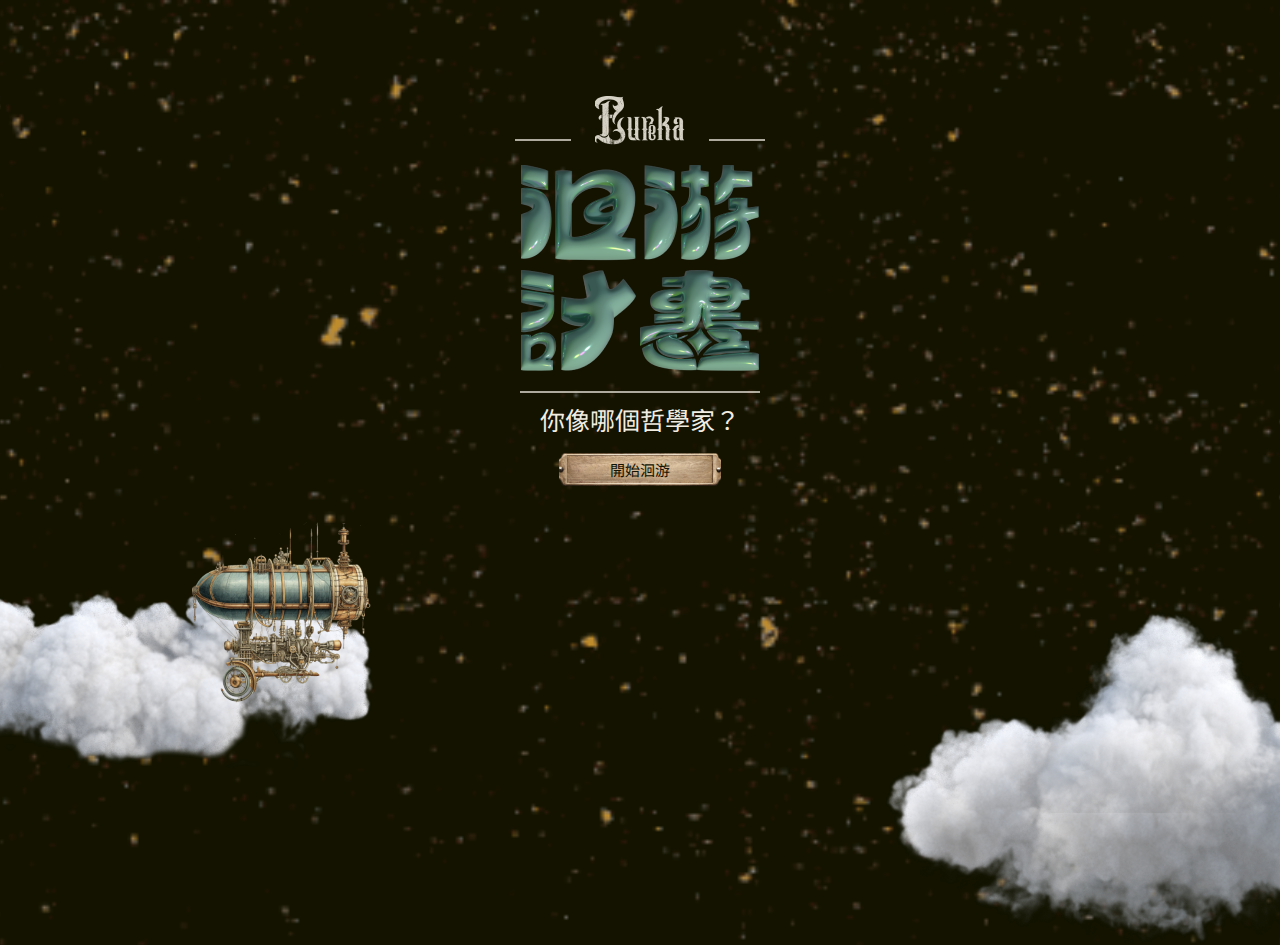
<file: EUREKA/index.html>
<!-- @format -->

<!DOCTYPE html>
<html lang="en">
  <head>
    <meta charset="UTF-8" />
    <meta name="viewport" content="width=device-width, initial-scale=1.0" />
    <link rel="stylesheet" type="text/css" href="./styles/style.css" />
    <link rel="preconnect" href="https://fonts.googleapis.com" />
    <link rel="icon" href="./imgs/Eureka.png" />
    <link rel="preconnect" href="https://fonts.gstatic.com" crossorigin />
    <link
      href="https://fonts.googleapis.com/css2?family=Noto+Sans+TC:wght@700&display=swap"
      rel="stylesheet"
    />
    <title>Eureka！</title>
  </head>
  <body>
    <main>
      <div class="eureka">
        <div class="title">
          <div class="top">
            <div class="leftLine line"></div>
            <div class="font fade-in"><img src="./imgs/Eureka.png" alt="" /></div>
            <div class="rightLine line"></div>
          </div>
          <div class="middle">
            <img class="plan" src="./imgs/回游計畫/大標.png" alt="" />
          </div>
          <div class="bottom">
            <div class="longLine"></div>
            <div class="titleText">
              <div>你像哪個哲學家？</div>
            </div>

            <div class="startBtn">
               
               <div class="startTitle">
                <img class="startImg" src="./imgs/button.png" alt="" >
                 <div class="gameStart">開始洄游</div>
                </div>
            </div>
            </div>
            </div>
          </div>
        </div>
        <div class="cloud">
          <img class="leftCloud" src="./imgs/雲/左.png" alt="">
          <img src="./imgs/雲/飛船.png" alt="" class="boat">
          <img class="midCloud" src="./imgs/雲/中.png" alt="">
          <img class="rightCloud" src="./imgs/雲/右.png" alt="">
        </div>
      </div>
    </main> 


    <script src="app.js" charset="UTF-8"></script>
    <script src="app1.js" charset="UTF-8"></script>
  </body>
</html>
</file>
<file: EUREKA/styles/style.css>
@charset "UTF-8";
/** @format */
@keyframes showUp {
  0% {
    top: 100vh;
    width: 0px;
  }
  50% {
    top: 0vh;
    width: 0px;
  }
  100% {
    width: 100%;
  }
}
@keyframes upAndDown {
  from {
    top: 11.5vh;
  }
  to {
    top: 12.5vh;
  }
}
@keyframes flip {
  from {
    transform: rotateX(90deg);
  }
  to {
    transform: rotateX(0deg);
  }
}
.flip {
  perspective: 1000px;
  transform-style: preserve-3d;
  transition: transform 0.5s;
}

.flip:hover {
  transform: rotateX(-180deg);
}

@keyframes fadeIn {
  from {
    opacity: 0;
  }
  to {
    opacity: 1;
  }
}
@keyframes lengthen {
  from {
    width: 0%;
  }
  to {
    width: -100%;
  }
}
@keyframes lengthen2 {
  from {
    width: 0%;
  }
  to {
    width: -100%;
  }
}
@keyframes longer {
  from {
    width: 0%;
  }
  to {
    width: 100%;
  }
}
@keyframes leftCloudGo {
  from {
    left: 65vh;
  }
  to {
    left: -10vh;
  }
}
@keyframes leftCloudBack {
  from {
    left: -10vh;
  }
  to {
    left: 65vh;
  }
}
@keyframes rightCloudGo {
  from {
    right: -55vh;
  }
  to {
    right: -5vh;
  }
}
@keyframes rightCloudBack {
  from {
    right: -5vh;
  }
  to {
    right: -55vh;
  }
}
@keyframes midCloudGo {
  from {
    right: -70vh;
  }
  to {
    right: -10vw;
  }
}
@keyframes midCloudBack {
  from {
    right: -10vw;
  }
  to {
    right: 50vh;
  }
}
@keyframes boatBack {
  from {
    left: 15vw;
  }
  to {
    left: -35vh;
  }
}
@keyframes boatGo {
  from {
    left: 65vh;
  }
  to {
    left: 15vw;
  }
}
@keyframes eurekaFadeOut {
  from {
    opacity: 1;
  }
  to {
    opacity: 0;
  }
}
.eurekaFadeOut {
  animation: eurekaFadeOut 0.8s ease-in-out;
}

.boatGo {
  animation: boatGo 1.25s ease-out;
}

.boatBack {
  animation: boatBack 1.25s ease-in;
}

.rightCloudGo {
  animation: rightCloudGo 1.2s ease-out;
}

.rightCloudBack {
  animation: rightCloudBack 1.2s ease-in;
}

.leftCloudGo {
  animation: leftCloudGo 1s ease-out;
}

.leftCloudBack {
  animation: leftCloudBack 1s ease-in;
}

.midCloudGo {
  animation: midCloudGo 1.1s ease-out;
}

.midCloudBack {
  animation: midCloudBack 1.1s ease-in;
}

.longer {
  animation: longer 0.5s ease-in-out;
}

.lengthen {
  animation: lengthen 0.5s ease-in-out;
}

.lengthen2 {
  animation: lengthen2 0.5s ease-in-out;
}

.fade-in {
  animation: fadeIn 0.5s ease-in;
}

.fade-in2 {
  animation: fadeIn 0.5s ease-in-out;
}

* {
  margin: 0;
  padding: 0;
  box-sizing: border-box;
}

h1 h2 h3 h4 h5 h6 {
  text-decoration: none;
  font-weight: normal;
}

body {
  position: relative;
  overflow: hidden;
  height: 100%;
  width: 100%;
  background-image: url("../imgs/背景.png");
  background-size: cover;
  display: flex;
}
body .result {
  display: flex;
  position: relative;
  justify-content: center;
  flex-direction: column;
  justify-content: center;
  align-items: center;
  width: 100%;
  height: 100%;
  position: relative;
  transition: all 3s ease-in-out;
}
body .result img {
  position: relative;
  transition: all 1s ease-in-out;
  width: 41vh;
  top: 5vh;
  left: 0.5vw;
}
body main {
  margin-top: 6rem;
  display: flex;
  flex-direction: column;
}
body main div.eureka div.title {
  display: flex;
  flex-direction: column;
  align-items: center;
}
body main div.eureka div.title div.top {
  width: 100vw;
  display: flex;
  justify-content: center;
  align-items: end;
}
body main div.eureka div.title div.top .line {
  width: 3.5rem;
  height: 0;
  border: rgba(241, 236, 225, 0.7) solid 1px;
  margin-right: 1.5rem;
  margin-left: 1.5rem;
  margin-bottom: 0.5rem;
}
body main div.eureka div.title div.top .rightLine {
  animation-direction: alternate;
}
body main div.eureka div.title div.middle {
  margin-top: 1rem;
}
body main div.eureka div.title div.bottom {
  display: flex;
  flex-direction: column;
  align-items: center;
}
body main div.eureka div.title div.bottom div.longLine {
  width: 15rem;
  height: 0;
  border: rgba(241, 236, 225, 0.7) solid 1px;
  margin-right: 1.5rem;
  margin-left: 1.5rem;
  margin-top: 1rem;
  margin-bottom: 0.5rem;
}
body main div.eureka div.title div.bottom div.titleText {
  display: flex;
  align-items: center;
  margin-bottom: 1rem;
}
body main div.eureka div.title div.bottom div.titleText div {
  font-family: "Noto Sans TC", arial;
  font-size: 25px;
  color: rgb(242, 237, 226);
}
body main div.eureka div.title div.bottom div.startBtn {
  position: relative;
  cursor: pointer;
}
body main div.eureka div.title div.bottom div.startBtn:hover {
  transform: scale(1.2);
}
body main div.eureka div.title div.bottom div.startBtn div.startTitle {
  position: relative;
  display: flex;
  align-items: center;
  justify-content: center;
}
body main div.eureka div.title div.bottom div.startBtn div.startTitle div.gameStart {
  position: absolute;
  transition: all 1s ease-in-out;
  font-family: "Noto Sans TC", arial;
  font-size: 15px;
  color: rgb(19, 19, 0);
}
body main div.cloud {
  display: flex;
  position: relative;
}
body main div.cloud img.midCloud {
  position: absolute;
  top: 22vh;
  right: -10vw;
  z-index: 1;
}
body main div.cloud img.leftCloud {
  position: absolute;
  left: -15vh;
  top: 10vh;
  z-index: -1;
}
body main div.cloud img.boat {
  position: absolute;
  top: 4vh;
  left: 15vw;
}
body main div.cloud img.rightCloud {
  position: absolute;
  right: -5vh;
  top: 14vh;
  z-index: 5;
}
body section.test {
  width: 100vw;
  display: flex;
  flex-direction: column;
  align-items: center;
}
body section.test div.containerTop {
  display: flex;
  flex-direction: column;
  align-items: center;
  position: relative;
  margin-top: 4.5rem;
}
body section.test div.containerTop img.subTitle {
  margin-bottom: 2rem;
}
body section.test div.containerTop div.progressBar {
  position: relative;
  display: flex;
  align-items: center;
  margin-bottom: 1rem;
}
body section.test div.containerTop div.progressBar div.bar {
  display: flex;
  align-items: center;
  transition: all 0.5s ease-in-out;
}
body section.test div.containerTop div.progressBar div.bar div.circle1 {
  height: 6px;
  width: 6px;
  border-radius: 50%;
  background-color: rgb(109, 170, 159);
  animation-play-state: paused;
}
body section.test div.containerTop div.progressBar div.bar div.progLine {
  height: 1.5px;
  width: 19rem;
  border: 1.5px solid rgb(109, 170, 159);
  margin-bottom: 20;
}
body section.test div.containerTop div.progressBar div.bar div.circle2 {
  height: 6px;
  width: 6px;
  border-radius: 50%;
  background-color: rgb(109, 170, 159);
}
body section.test div.containerTop div.progressBar img.wheel {
  transition: all 0.5s ease-in-out;
  position: absolute;
  left: -13px;
}
body section.test div.containerBottom {
  position: relative;
  display: flex;
  flex-direction: column;
  align-items: center;
}
body section.test div.containerBottom img.scale {
  position: absolute;
}
body section.test div.containerBottom div.mainPart {
  display: flex;
  flex-direction: column;
  align-items: center;
  width: 20rem;
  height: 28.5rem;
  padding-top: 1.5rem;
  padding-bottom: 2rem;
  padding-left: 1.5rem;
  padding-right: 1.25rem;
}
body section.test div.containerBottom div.mainPart div.mainTop {
  width: 100%;
  display: flex;
  position: relative;
  flex-direction: column;
  align-items: center;
  margin-bottom: 0.5rem;
}
body section.test div.containerBottom div.mainPart div.mainTop div.queNum {
  display: flex;
}
body section.test div.containerBottom div.mainPart div.mainTop div.queNum h1 {
  font-family: "Noto Sans TC", arial;
  font-size: 1.5rem;
  color: rgb(255, 171, 6);
}
body section.test div.containerBottom div.mainPart div.mainTop div.queLine {
  left: -2rem;
  height: 0;
  transform-origin: left;
  border: 1px solid rgb(255, 171, 6);
  margin-bottom: 0.5rem;
}
body section.test div.containerBottom div.mainPart div.queText {
  position: relative;
  display: flex;
  align-items: center;
  margin-bottom: 0.5rem;
}
body section.test div.containerBottom div.mainPart div.queText h1 {
  font-weight: lighter;
  padding-left: 0.4rem;
  letter-spacing: 1px;
  line-height: 27px;
  font-size: 1rem;
  overflow: hidden;
  font-family: "Noto Sans TC", arial;
  color: rgb(241, 236, 225);
}
body section.test div.containerBottom div.mainPart .choose {
  transition: all 1s ease-in-out;
  display: flex;
  flex-direction: column;
  position: relative;
}
body section.test div.containerBottom div.mainPart .choose .cho {
  transition: all 0.5s ease-in-out;
  margin-bottom: 10px;
  display: flex;
  position: relative;
}
body section.test div.containerBottom div.mainPart .choose .cho:hover {
  cursor: pointer;
  background-color: rgba(143, 138, 129, 0.8);
  transform: scale(1.1);
}
body section.test div.containerBottom div.mainPart .choose .cho .eng {
  width: 26px;
  margin-right: 9px;
  display: flex;
  position: relative;
  justify-content: center;
  align-items: center;
}
body section.test div.containerBottom div.mainPart .choose .cho .eng div {
  position: absolute;
  font-weight: lighter;
  color: rgb(241, 236, 225);
  font-family: "Noto Sans TC";
  font-size: 12px;
}
body section.test div.containerBottom div.mainPart .choose .cho .eng div.border {
  transition: all 2s ease-in-out;
  height: 14px;
  width: 26px;
  border: 1px solid rgb(241, 236, 225);
  text-align: center;
  font-weight: lighter;
  color: rgb(241, 236, 225);
  font-size: 12px;
}
body section.test div.containerBottom div.mainPart .choose .cho .choText div {
  width: 225px;
  letter-spacing: 2px;
  line-height: 16px;
  font-weight: lighter;
  color: rgb(241, 236, 225);
  font-family: "Noto Sans TC";
  font-size: 12px;
}/*# sourceMappingURL=style.css.map */
</file>
